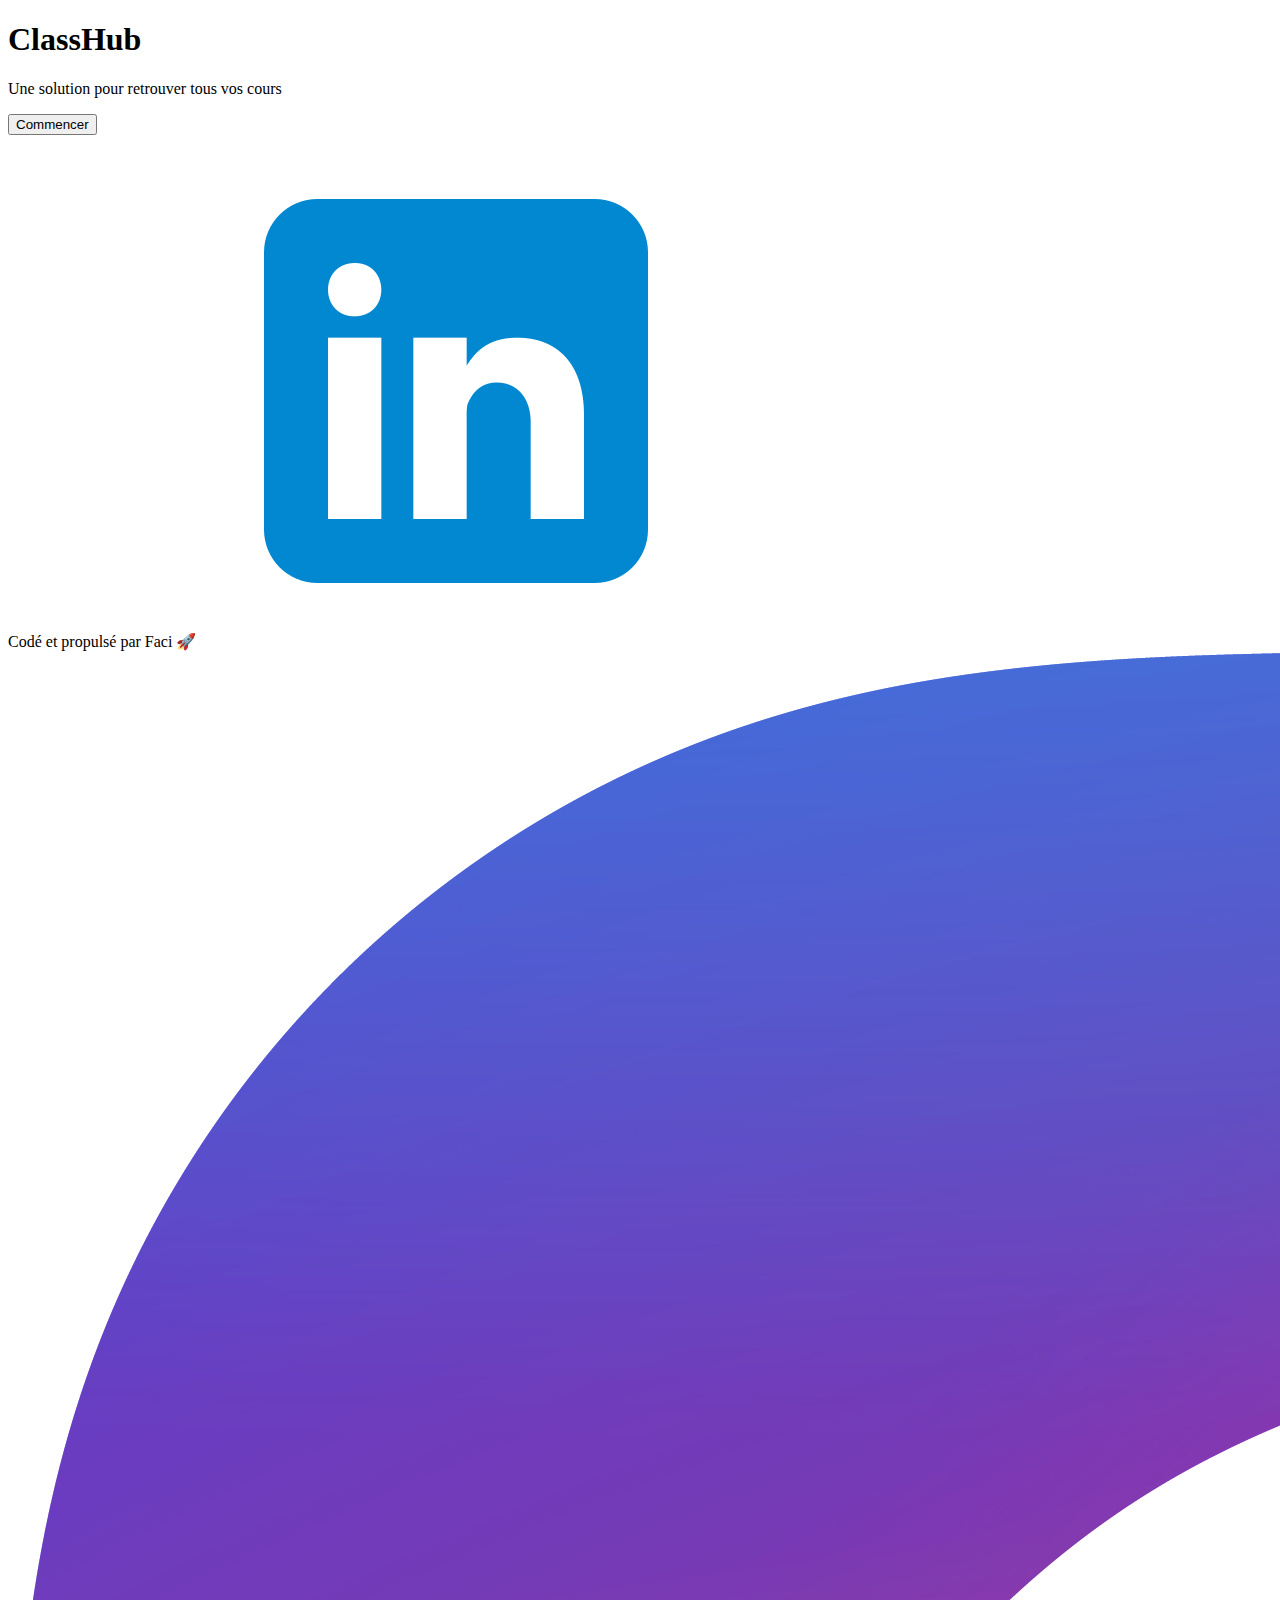
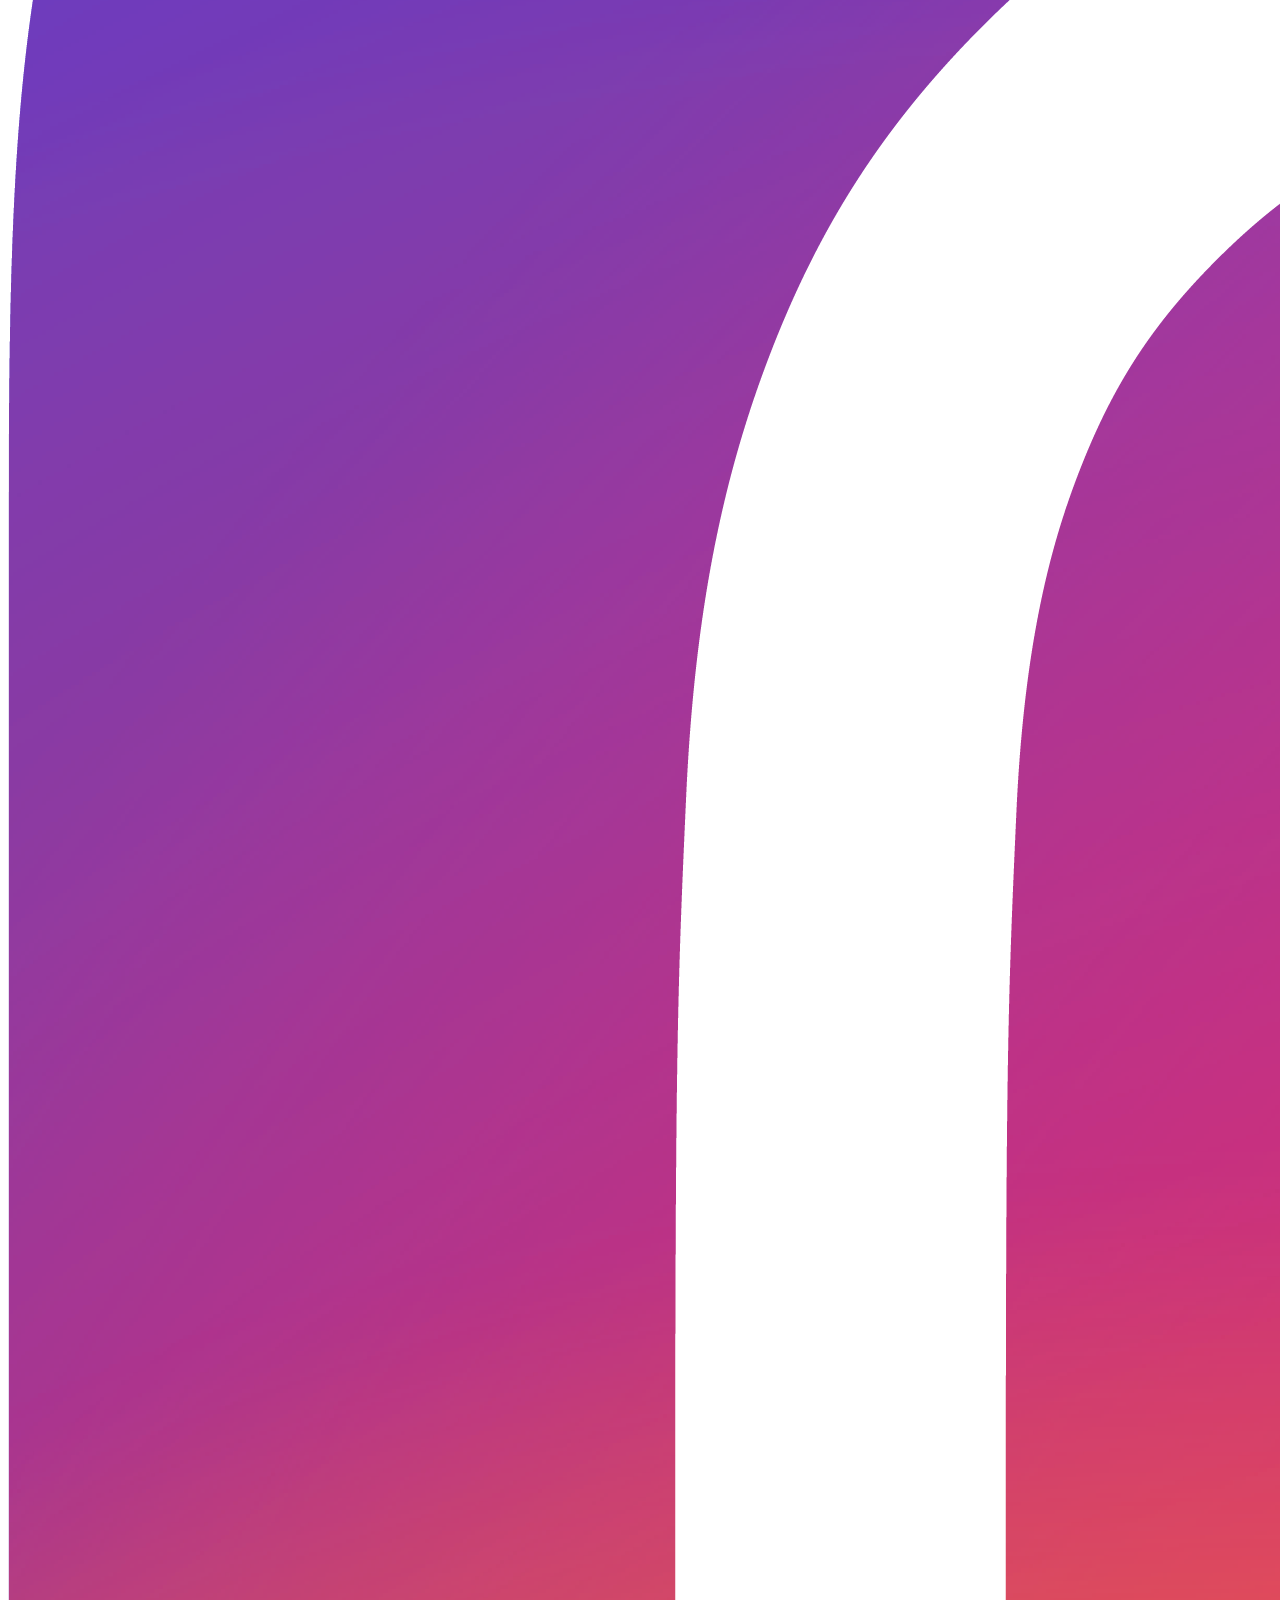
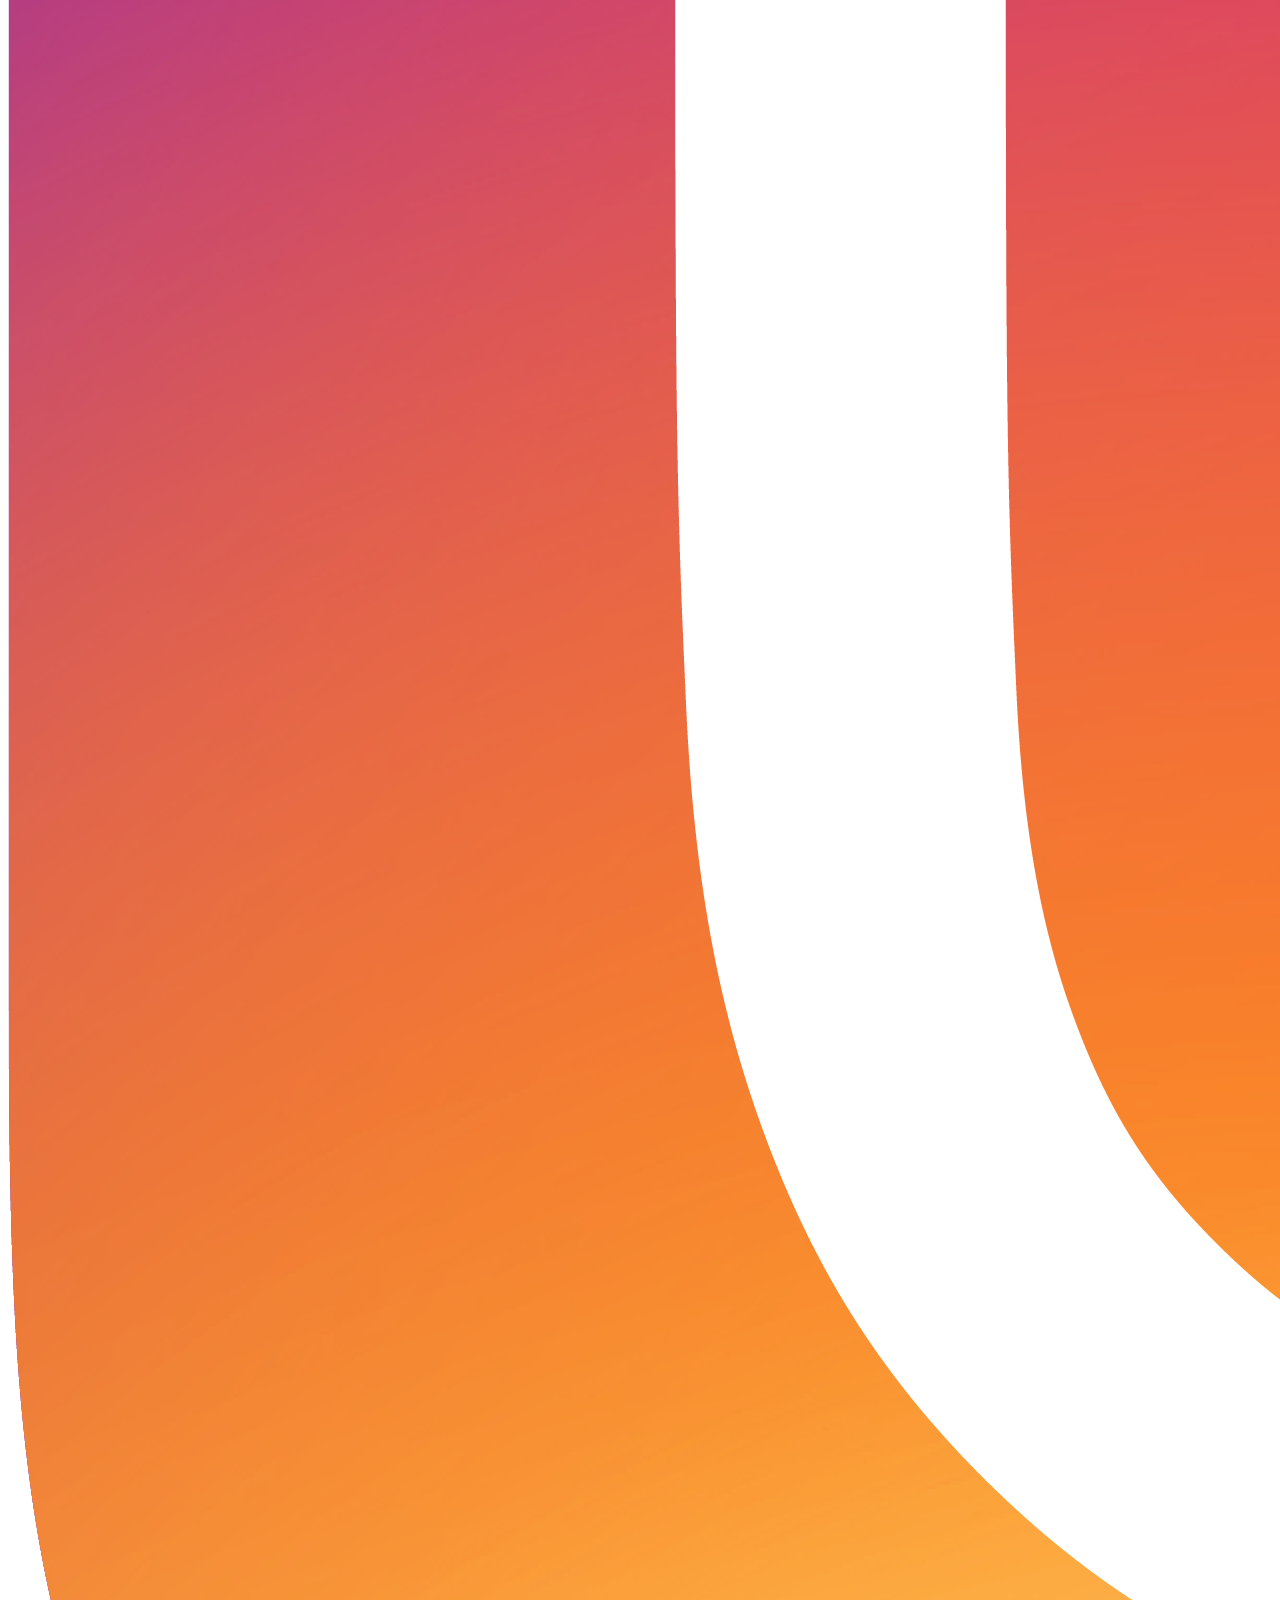
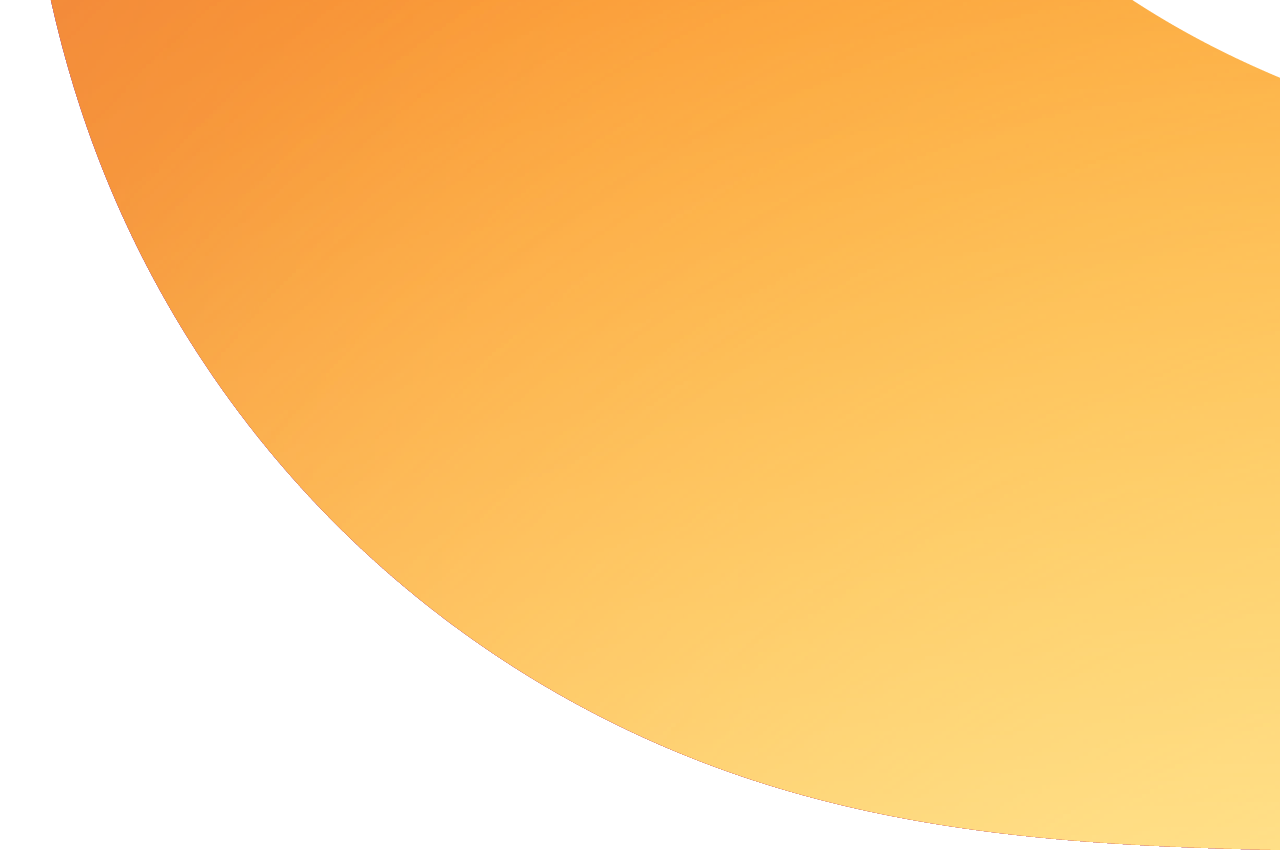
<file: index.html>
<!DOCTYPE html>
<html lang="fr">
<head>
    <meta charset="UTF-8">
    <meta name="viewport" content="width=device-width, initial-scale=1.0">
    <title>ClassHub</title>
    <link rel="stylesheet" href="css/style.css">
</head>
<body>
    <main>
        <div class="index-container">
            <h1>ClassHub</h1>
            <p>Une solution pour retrouver tous vos cours</p>
            <button onclick="window.location.href='login.html'">Commencer</button>
        </div>
    </main>
    <footer>
        Codé et propulsé par Faci 🚀
        <a href="https://www.linkedin.com/in/facinet-sylla-1822b328a/" target="_blank"><img src="assets/linkedin.png" alt="LinkedIn"></a>
        <a href="https://www.instagram.com/grosfaci/" target="_blank"><img src="assets/instagram.png" alt="Instagram"></a>
    </footer>
</body>
</html>
</file>
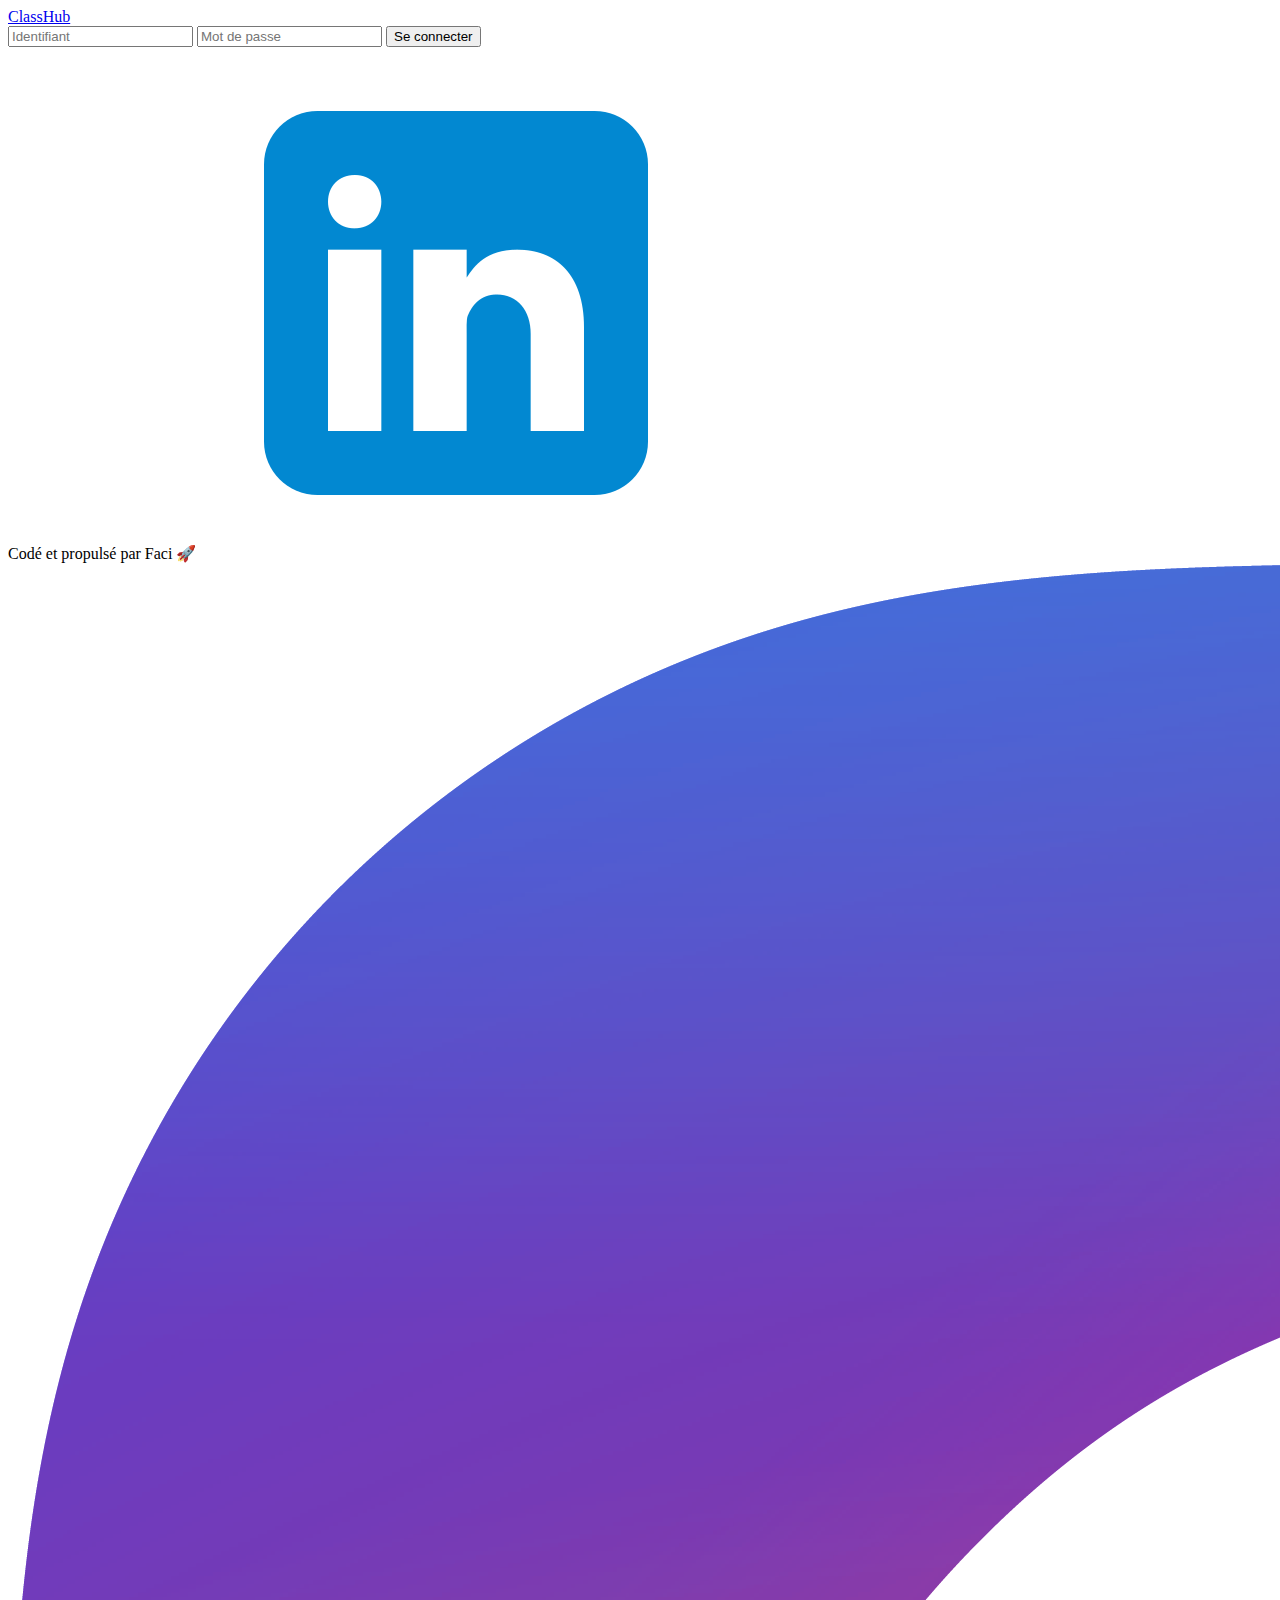
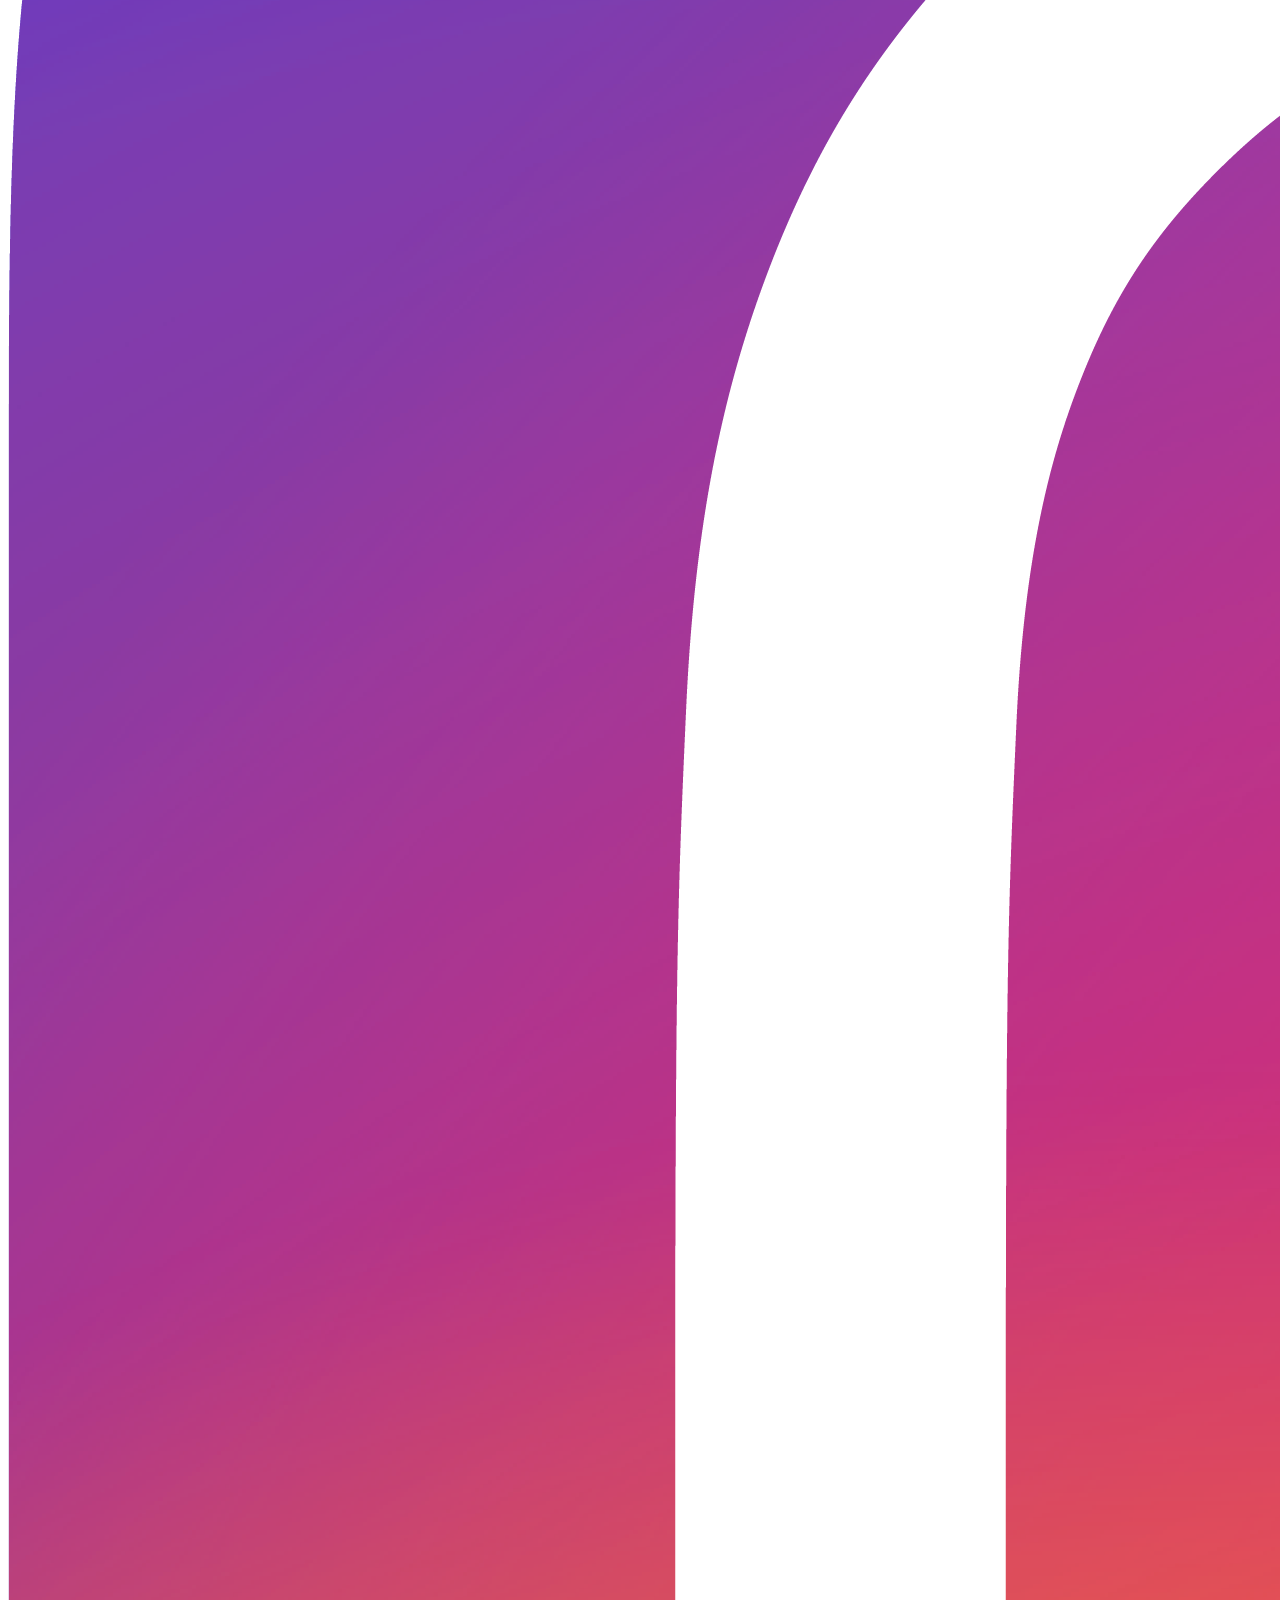
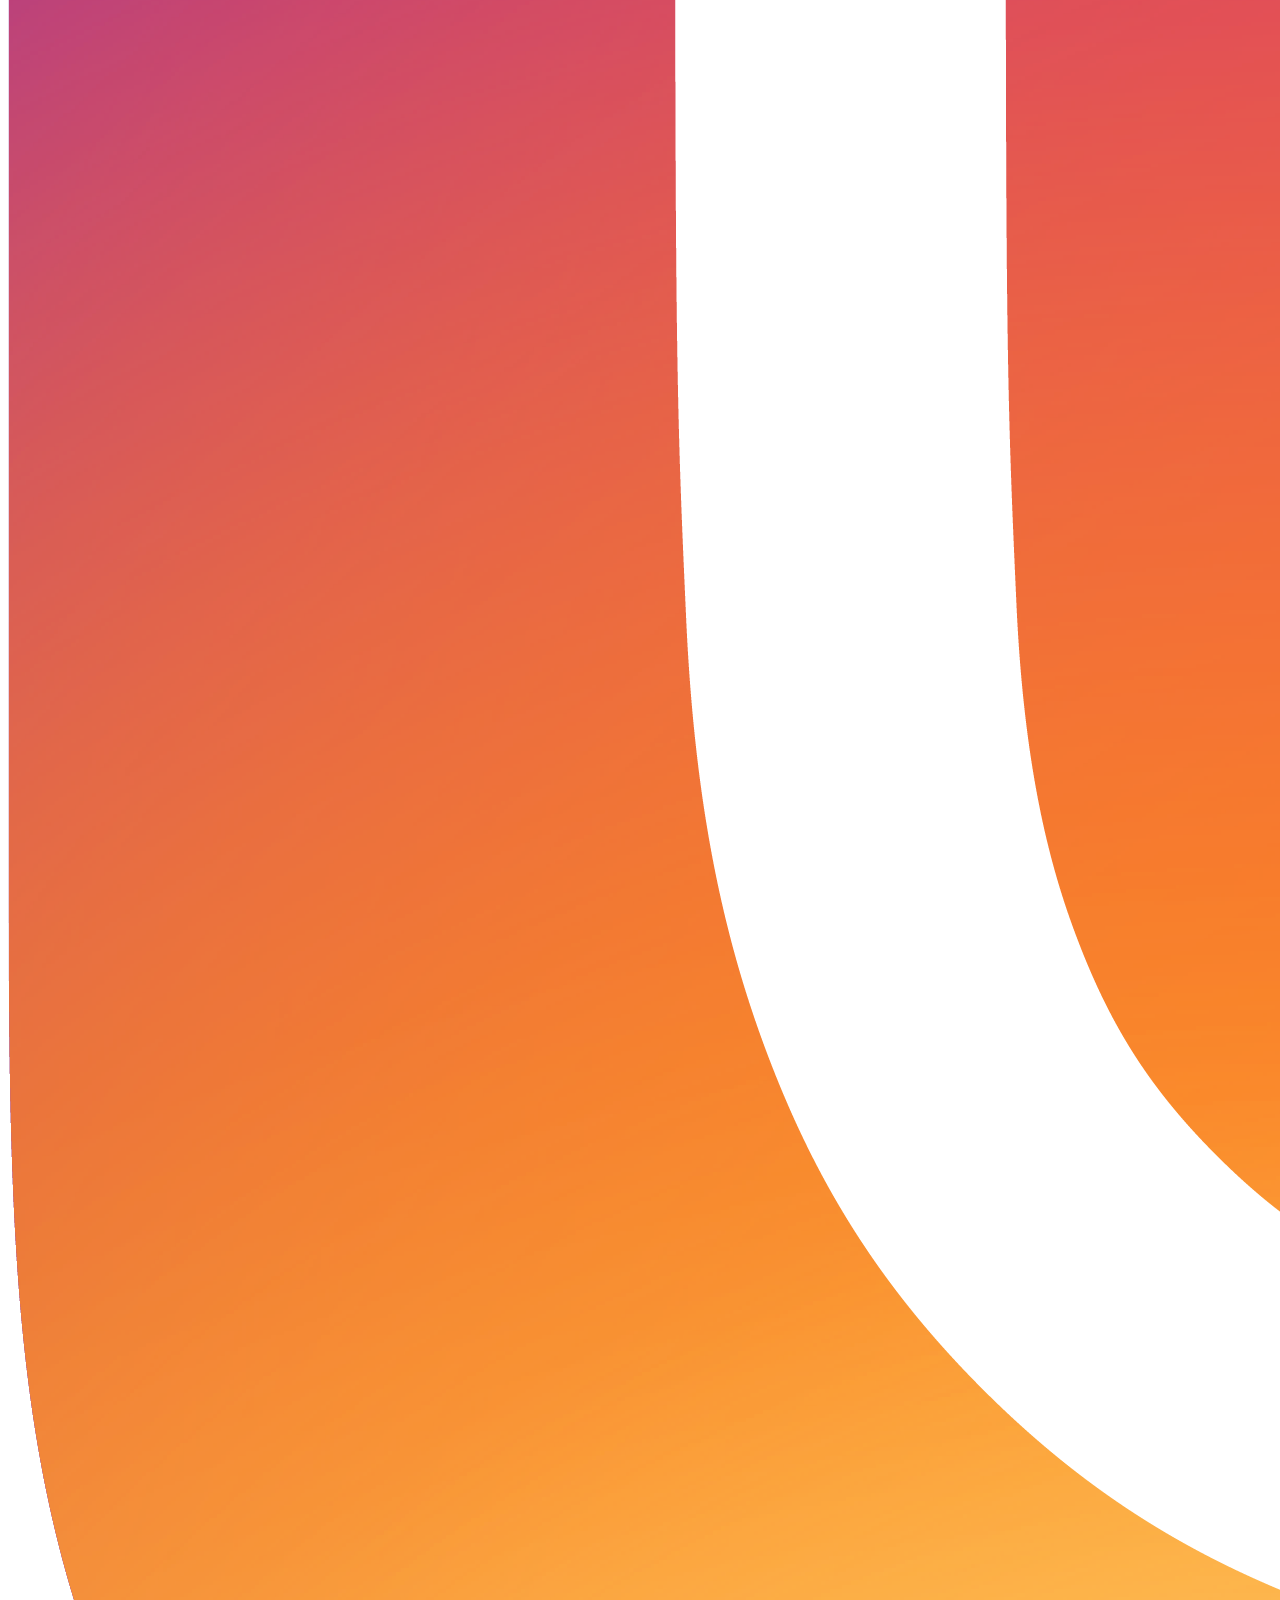
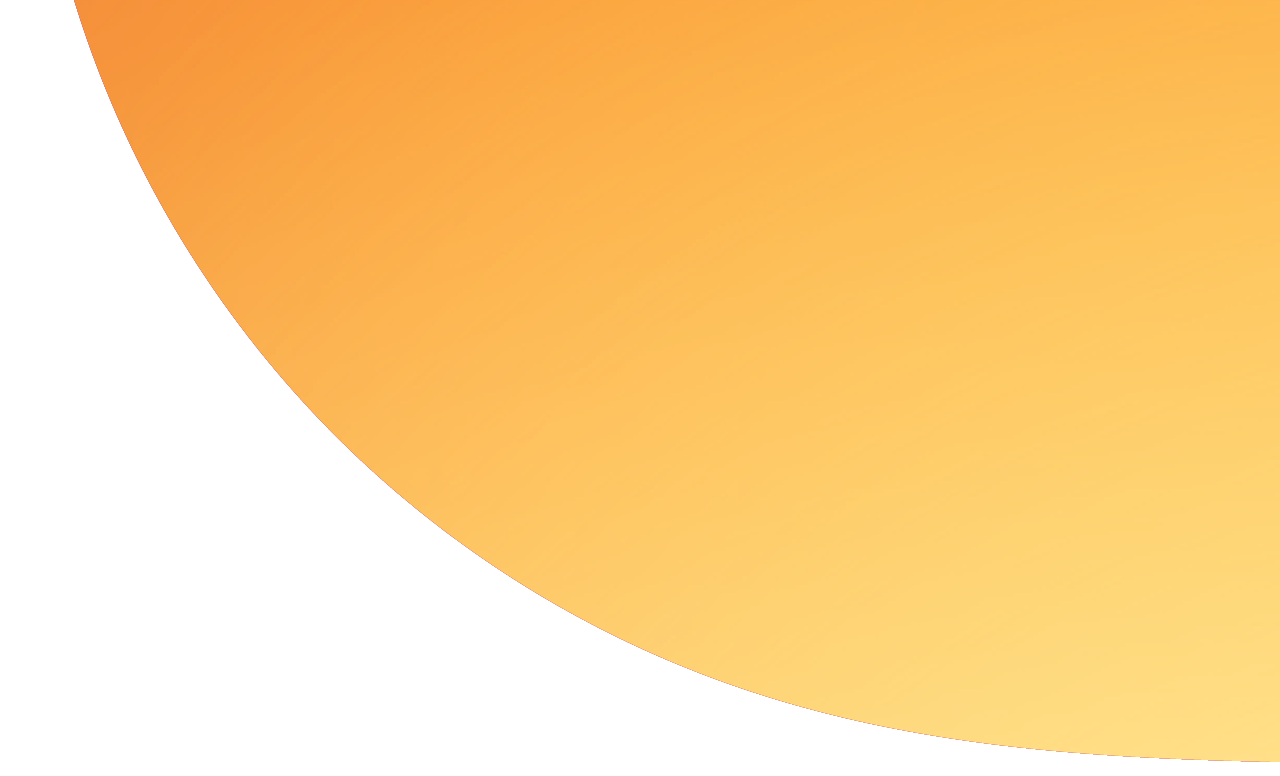
<file: login.html>
<!DOCTYPE html>
<html lang="fr">
<head>
    <meta charset="UTF-8">
    <meta name="viewport" content="width=device-width, initial-scale=1.0">
    <title>ClassHub - Connexion</title>
    <link rel="stylesheet" href="css/style.css">
</head>
<body>
    <main>
        <div class="login-container">
            <a href="dashboard.html" class="classhub-link">ClassHub</a>
            <div class="login-box">
                <form action="php/login.php" method="POST">
                    <input type="text" name="username" placeholder="Identifiant" required>
                    <input type="password" name="password" placeholder="Mot de passe" required>
                    <button type="submit">Se connecter</button>
                </form>
            </div>
        </div>
    </main>
    <footer>
        Codé et propulsé par Faci 🚀
        <a href="https://www.linkedin.com/in/facinet-sylla-1822b328a/" target="_blank"><img src="assets/linkedin.png" alt="LinkedIn"></a>
        <a href="https://www.instagram.com/grosfaci/" target="_blank"><img src="assets/instagram.png" alt="Instagram"></a>
    </footer>
</body>
</html>
</file>
<file: css/style.css>
/* Liste des fichiers */
.file-list {
    display: flex;
    flex-wrap: wrap;
    gap: 20px;
}

.file-item {
    display: flex;
    flex-direction: column;
    align-items: center;
    width: 100px;
    text-align: center;
    cursor: pointer;
    position: relative;
}

.file-item img {
    width: 50px;
    height: 50px;
}

.file-item span {
    font-size: 14px;
    margin-top: 5px;
    word-wrap: break-word;
}

/* Aperçu au survol */
.file-item:hover::after {
    content: attr(title);
    position: absolute;
    top: -40px;
    background-color: #333333;
    color: #FFFFFF;
    padding: 5px 10px;
    border-radius: 5px;
    font-size: 12px;
    white-space: nowrap;
    z-index: 10;
}
</file>
